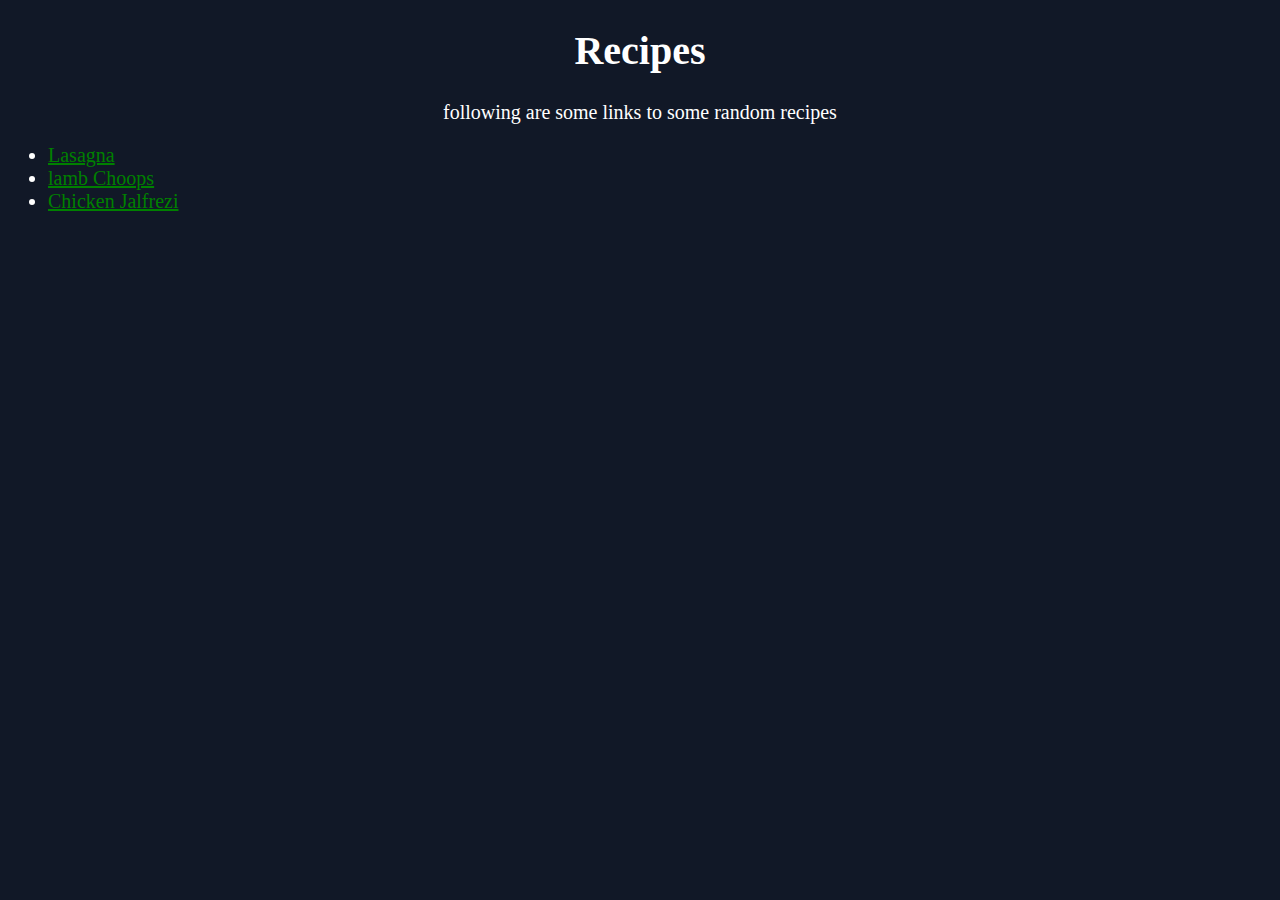
<file: index.html>
<!DOCTYPE html>
<html lang="en">
<head>
    <meta charset="UTF-8">
    <meta http-equiv="X-UA-Compatible" content="IE=edge">
    <meta name="viewport" content="width=device-width, initial-scale=1.0">
    <link rel="stylesheet" href="styles/style.css">
    <title>Recipes</title>
</head>

<body >
<h1>Recipes</h1>
<p>following are some links to some random recipes</p>
    <div>
        <ul>
            <li><a href="./recipes/lasagna.html">Lasagna</a></li>
            <li><a href="./recipes/lamb-choops.html">lamb Choops</a></li>
            <li><a href="./recipes/chicken-jalfrezi.html">Chicken Jalfrezi</a></li>
        </ul>
    </div>
</body>
</html>
</file>
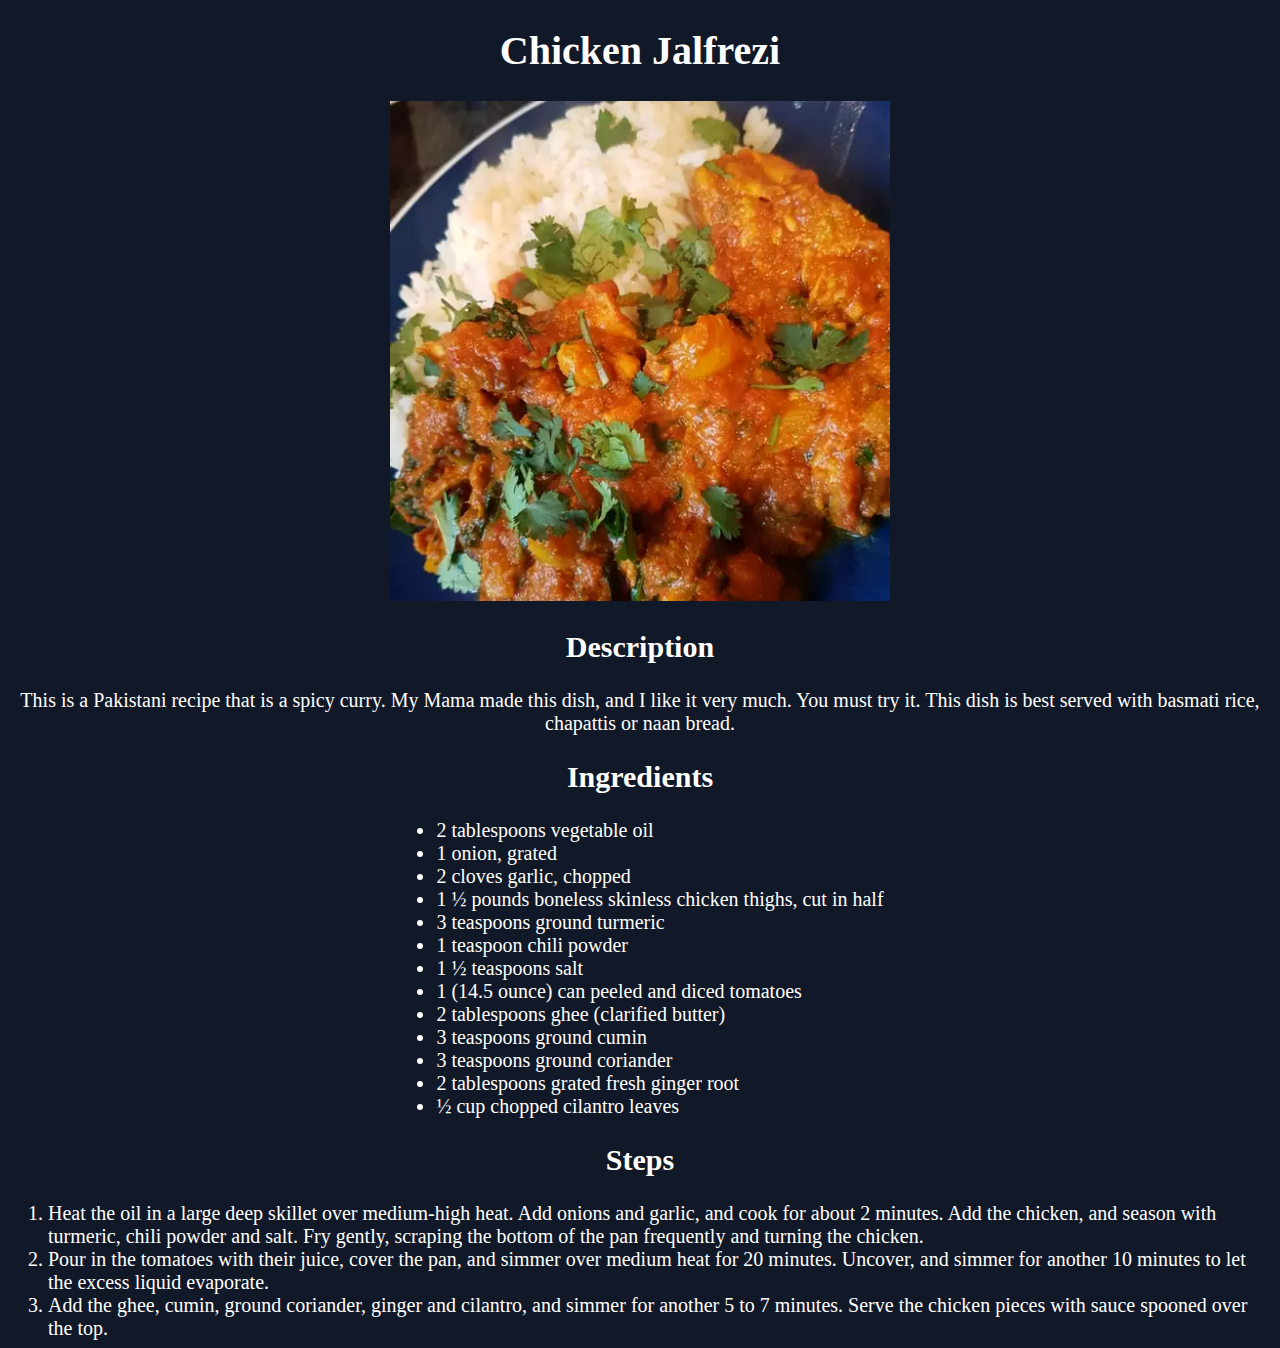
<file: recipes/chicken-jalfrezi.html>
<!DOCTYPE html>
<html lang="en">
<head>
    <meta charset="UTF-8">
    <meta http-equiv="X-UA-Compatible" content="IE=edge">
    <meta name="viewport" content="width=device-width, initial-scale=1.0">
    <link rel="stylesheet" href="../styles/style.css">
    <title>Lasagna</title>
</head>

<body>
  <h1>Chicken Jalfrezi</h1>
  <img src="../images/chicken-jalfrezi.webp" class="image">
  
  <h2>Description</h2>
  <p>
    This is a Pakistani recipe that is a spicy curry. My Mama made this dish, and I like it very much. You must try it. This dish is best served with basmati rice, chapattis or naan bread.
  </p>
 
  <h2>Ingredients</h2>
  <div>
    <ul class="lists">
      <li>2 tablespoons vegetable oil</li>
      <li>1 onion, grated</li>
      <li>2 cloves garlic, chopped</li>
      <li>1 ½ pounds boneless skinless chicken thighs, cut in half</li>
      <li>3 teaspoons ground turmeric</li>
      <li>1 teaspoon chili powder</li>
      <li>1 ½ teaspoons salt</li>
      <li>1 (14.5 ounce) can peeled and diced tomatoes</li>
      <li>2 tablespoons ghee (clarified butter)</li>
      <li>3 teaspoons ground cumin</li>
      <li>3 teaspoons ground coriander</li>
      <li>2 tablespoons grated fresh ginger root</li>
      <li>½ cup chopped cilantro leaves</li>
    </ul>
    </div>

  <h2>Steps</h2>

  <div>
  <ol class="lists">
    <li>Heat the oil in a large deep skillet over medium-high heat. Add onions and garlic, and cook for about 2 minutes. Add the chicken, and season with turmeric, chili powder and salt. Fry gently, scraping the bottom of the pan frequently and turning the chicken.</li>
    <li>Pour in the tomatoes with their juice, cover the pan, and simmer over medium heat for 20 minutes. Uncover, and simmer for another 10 minutes to let the excess liquid evaporate.</li>
    <li>Add the ghee, cumin, ground coriander, ginger and cilantro, and simmer for another 5 to 7 minutes. Serve the chicken pieces with sauce spooned over the top.</li>
  </ol>

</div>
</body>
</html>
</file>
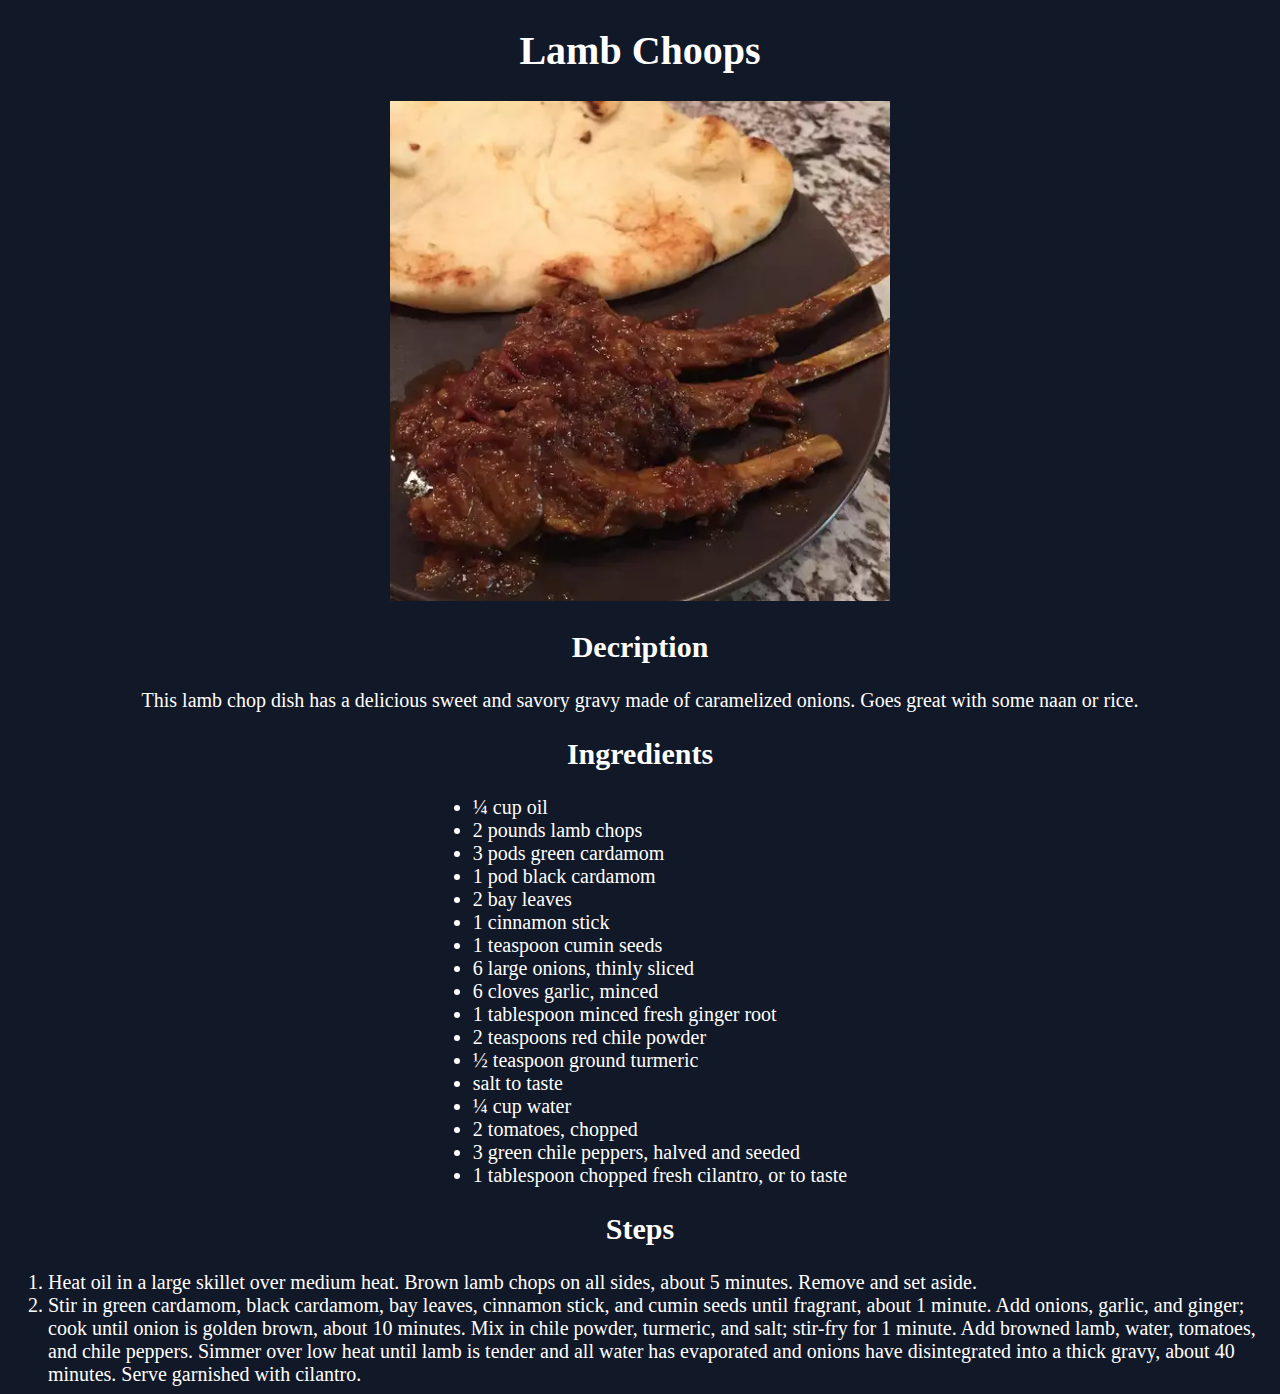
<file: recipes/lamb-choops.html>
<!DOCTYPE html>
<html lang="en">
<head>
    <meta charset="UTF-8">
    <meta http-equiv="X-UA-Compatible" content="IE=edge">
    <meta name="viewport" content="width=device-width, initial-scale=1.0">
    <link rel="stylesheet" href="../styles/style.css">
    <title>Lamb Choops</title>
</head>
<body>
    <h1>Lamb Choops</h1>
    <img src="../images/lamb-choops.webp" class="image">

    <h2>Decription</h2>
    <p>This lamb chop dish has a delicious sweet and savory gravy made of caramelized onions. Goes great with some naan or rice.</p>
    
    <h2>Ingredients</h2>
  <div>
     <ul class="lists">
        <li>¼ cup oil</li>
        <li>2 pounds lamb chops</li>
        <li>3 pods green cardamom</li>
        <li>1 pod black cardamom</li>
        <li>2 bay leaves</li>
        <li>1 cinnamon stick</li>
        <li>1 teaspoon cumin seeds</li>
        <li>6 large onions, thinly sliced</li>
        <li>6 cloves garlic, minced</li>
        <li>1 tablespoon minced fresh ginger root</li>
        <li>2 teaspoons red chile powder</li>
        <li>½ teaspoon ground turmeric</li>
        <li>salt to taste</li>
        <li>¼ cup water</li>
        <li>2 tomatoes, chopped</li>
        <li>3 green chile peppers, halved and seeded</li>
        <li>1 tablespoon chopped fresh cilantro, or to taste</li>
     </ul>
  </div>
    
    <h2>Steps</h2>
    <div>
        <ol class="lists">
            <li>Heat oil in a large skillet over medium heat. Brown lamb chops on all sides, about 5 minutes. Remove and set aside.</li>
            <li>Stir in green cardamom, black cardamom, bay leaves, cinnamon stick, and cumin seeds until fragrant, about 1 minute. Add onions, garlic, and ginger; cook until onion is golden brown, about 10 minutes. Mix in chile powder, turmeric, and salt; stir-fry for 1 minute. Add browned lamb, water, tomatoes, and chile peppers. Simmer over low heat until lamb is tender and all water has evaporated and onions have disintegrated into a thick gravy, about 40 minutes. Serve garnished with cilantro.</li>
        </ol>
    </div>
</body>
</html>
</file>
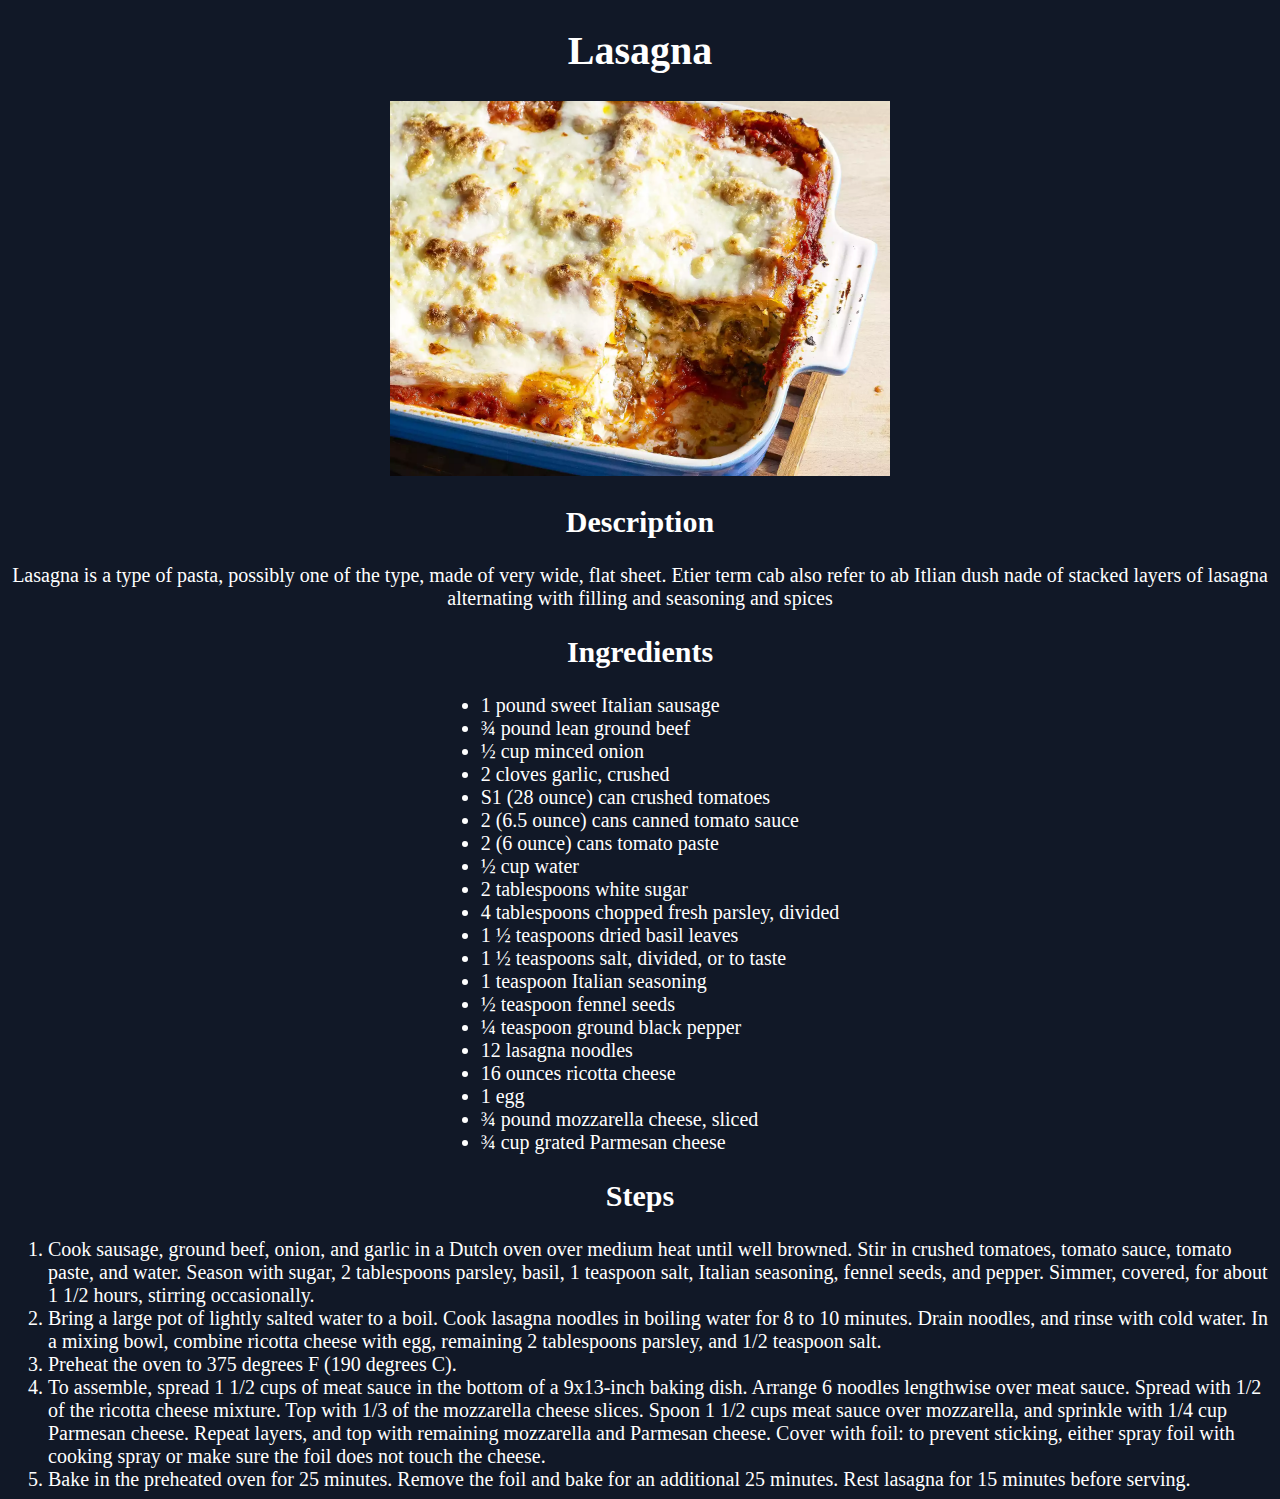
<file: recipes/lasagna.html>
<!DOCTYPE html>
<html lang="en">
<head>
    <meta charset="UTF-8">
    <meta http-equiv="X-UA-Compatible" content="IE=edge">
    <meta name="viewport" content="width=device-width, initial-scale=1.0">
    <link rel="stylesheet" href="../styles/style.css">
    <title>Lasagna</title>
</head>
<body>
  <h1>Lasagna</h1>
  <img src="../images/lasagna.webp" class="image">

  <h2>Description</h2>
  <p>
    Lasagna is a type of pasta, possibly one of the type, made of very wide, flat sheet. Etier term
    cab also refer to ab Itlian dush nade of stacked layers of lasagna alternating with filling and seasoning and spices 
  </p>

  <h2>Ingredients</h2>
  <div>
    <ul class="lists">
      <li>1 pound sweet Italian sausage</li>
      <li>¾ pound lean ground beef</li>
      <li>½ cup minced onion</li>
      <li>2 cloves garlic, crushed</li>
      <li>S1 (28 ounce) can crushed tomatoes</li>
      <li>2 (6.5 ounce) cans canned tomato sauce</li>
      <li>2 (6 ounce) cans tomato paste</li>
      <li>½ cup water</li>
      <li>2 tablespoons white sugar</li>
      <li>4 tablespoons chopped fresh parsley, divided</li>
      <li>1 ½ teaspoons dried basil leaves</li>
      <li>1 ½ teaspoons salt, divided, or to taste</li>
      <li>1 teaspoon Italian seasoning</li>
      <li>½ teaspoon fennel seeds</li>
      <li>¼ teaspoon ground black pepper</li>
      <li>12 lasagna noodles</li>
      <li>16 ounces ricotta cheese</li>
      <li>1 egg</li>
      <li>¾ pound mozzarella cheese, sliced</li>
      <li>¾ cup grated Parmesan cheese</li>
    </ul>
  </div>

  <h2>Steps</h2>
  <div>
    <ol class="lists"> 
      <li>Cook sausage, ground beef, onion, and garlic in a Dutch oven over medium heat until well browned. Stir in crushed tomatoes, tomato sauce, tomato paste, and water. Season with sugar, 2 tablespoons parsley, basil, 1 teaspoon salt, Italian seasoning, fennel seeds, and pepper. Simmer, covered, for about 1 1/2 hours, stirring occasionally.</li>
      <li>Bring a large pot of lightly salted water to a boil. Cook lasagna noodles in boiling water for 8 to 10 minutes. Drain noodles, and rinse with cold water. In a mixing bowl, combine ricotta cheese with egg, remaining 2 tablespoons parsley, and 1/2 teaspoon salt.</li>
      <li>Preheat the oven to 375 degrees F (190 degrees C).</li>
      <li>To assemble, spread 1 1/2 cups of meat sauce in the bottom of a 9x13-inch baking dish. Arrange 6 noodles lengthwise over meat sauce. Spread with 1/2 of the ricotta cheese mixture. Top with 1/3 of the mozzarella cheese slices. Spoon 1 1/2 cups meat sauce over mozzarella, and sprinkle with 1/4 cup Parmesan cheese. Repeat layers, and top with remaining mozzarella and Parmesan cheese. Cover with foil: to prevent sticking, either spray foil with cooking spray or make sure the foil does not touch the cheese.</li>
      <li>Bake in the preheated oven for 25 minutes. Remove the foil and bake for an additional 25 minutes. Rest lasagna for 15 minutes before serving.</li>
    </ol>
</div>
</body>
</html>
</file>
<file: styles/style.css>
body
{
    background-color:  #111827;
    color: white;
    text-align: center;
    font-size: 20px;
}

.image
{
    align-items: center;
    width: 500px;
    height: auto;
}
div 
{
    text-align: left;
    
}

a
{

    color: green;
}
.lists
{
    display: table;
    margin: auto;
}
</file>
